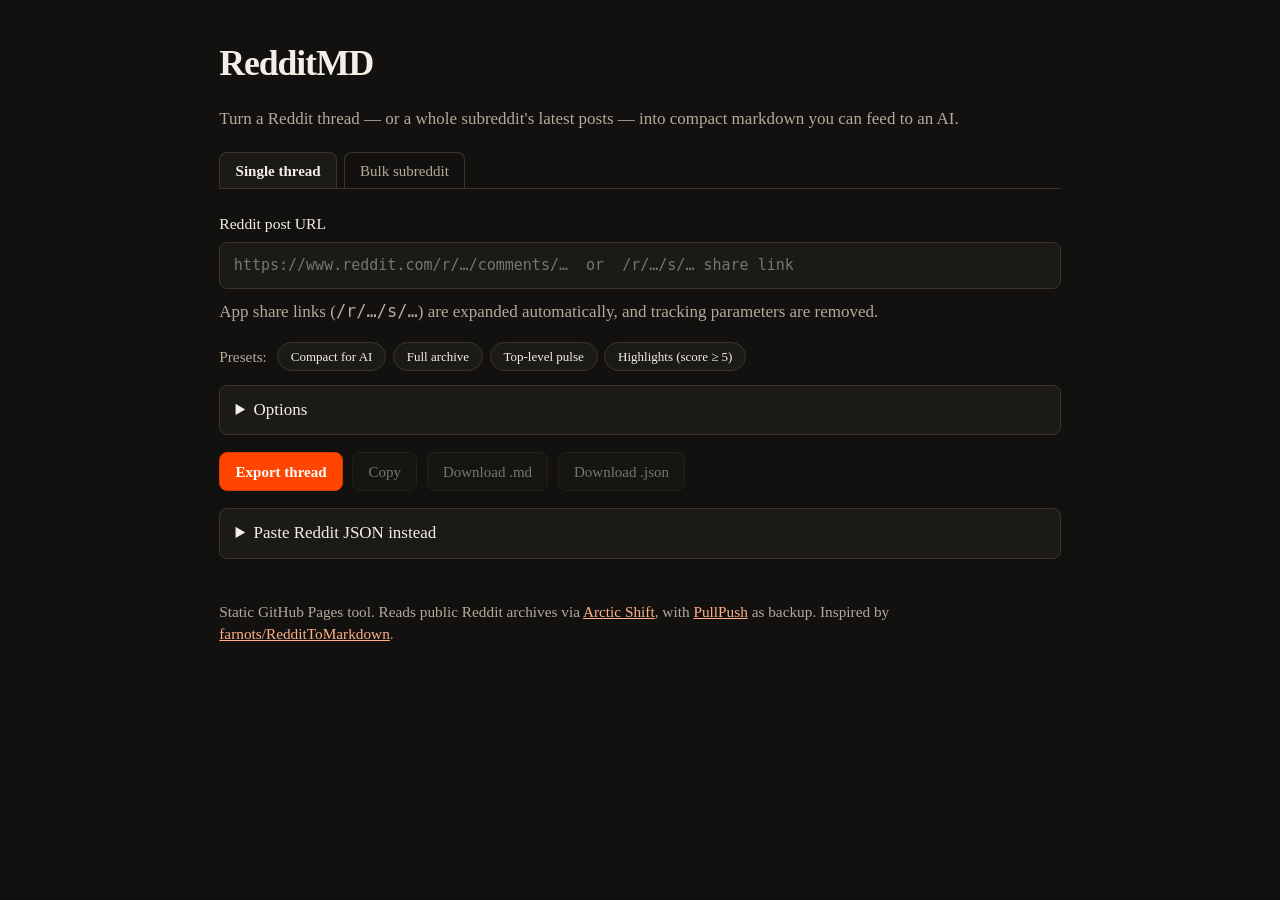
<file: index.html>
<!DOCTYPE html>
<html lang="en">
<head>
  <meta charset="utf-8" />
  <meta name="viewport" content="width=device-width, initial-scale=1" />
  <title>RedditMD</title>
  <meta name="description" content="Export Reddit threads to compact markdown for AI analysis." />
  <link rel="icon" href="data:image/svg+xml,<svg xmlns='http://www.w3.org/2000/svg' viewBox='0 0 100 100'><text y='.9em' font-size='90'>R</text></svg>" />
  <link rel="stylesheet" href="./styles.css" />
</head>
<body>
  <main class="wrap">
    <header class="hero">
      <h1>RedditMD</h1>
      <p>Turn a Reddit thread — or a whole subreddit's latest posts — into compact markdown you can feed to an AI.</p>
    </header>

    <div class="tabs" role="tablist">
      <button class="tab active" id="tabSingle" role="tab" type="button">Single thread</button>
      <button class="tab" id="tabBulk" role="tab" type="button">Bulk subreddit</button>
    </div>

    <section id="singlePane">
      <label class="field">
      <span>Reddit post URL</span>
      <input id="url" type="url" inputmode="url" placeholder="https://www.reddit.com/r/…/comments/…  or  /r/…/s/… share link" autocomplete="off" />
    </label>
    <p class="hint" style="margin-top:-0.4rem">App share links (<code>/r/…/s/…</code>) are expanded automatically, and tracking parameters are removed.</p>
    </section>

    <section id="bulkPane" hidden>
      <div class="field-row">
        <label class="field grow">
          <span>Subreddit</span>
          <input id="subreddit" type="text" placeholder="r/AskReddit or just AskReddit" autocomplete="off" />
        </label>
        <label class="field narrow">
          <span>How many latest posts</span>
          <input id="bulkCount" type="number" min="1" max="500" value="10" />
        </label>
      </div>
      <p class="hint">Pulls the newest posts and every comment thread. Large counts make big files — best run on desktop. Download as one combined <code>.md</code> or a <code>.zip</code> of per-post files.</p>
    </section>

    <div class="presets" id="presets">
      <span class="presets-label">Presets:</span>
      <button type="button" data-preset="ai" class="chip">Compact for AI</button>
      <button type="button" data-preset="full" class="chip">Full archive</button>
      <button type="button" data-preset="pulse" class="chip">Top-level pulse</button>
      <button type="button" data-preset="highlights" class="chip">Highlights (score ≥ 5)</button>
    </div>

    <details class="opts" id="optsPanel">
      <summary>Options</summary>
      <div class="opt-grid">
        <div class="num-grid">
          <label>Min score <input id="minScore" type="number" value="0" step="1" /></label>
          <label>Max comments <input id="maxComments" type="number" min="1" placeholder="all" /></label>
          <label>Max depth <input id="maxDepth" type="number" min="0" placeholder="all" /></label>
        </div>
        <label><input type="checkbox" id="topLevelOnly" /> Top-level comments only</label>
        <label><input type="checkbox" id="includeDeleted" /> Keep deleted / removed comments</label>
        <label><input type="checkbox" id="spaceTop" checked /> Blank line between top-level comments</label>
        <label><input type="checkbox" id="timestamps" /> Include timestamps</label>
        <label><input type="checkbox" id="commentLinks" /> Include comment permalinks</label>
        <label><input type="checkbox" id="markOp" checked /> Mark OP comments</label>
        <label><input type="checkbox" id="stripMedia" checked /> Strip images / gifs</label>
        <label><input type="checkbox" id="threadStats" checked /> Add a short thread summary for the AI</label>
        <label><input type="checkbox" id="loadAll" /> Try to retrieve missing / collapsed comments (slower)</label>
        <fieldset>
          <legend>Layout</legend>
          <label><input type="radio" name="style" value="compact" checked /> Compact (best for AI)</label>
          <label><input type="radio" name="style" value="tree" /> Tree</label>
          <label><input type="radio" name="style" value="list" /> Nested list</label>
        </fieldset>
        <fieldset>
          <legend>Sort</legend>
          <label><input type="radio" name="sort" value="score" checked /> Score</label>
          <label><input type="radio" name="sort" value="new" /> Newest</label>
          <label><input type="radio" name="sort" value="old" /> Oldest</label>
        </fieldset>
        <p class="hint">Exports use the fast comment tree by default. Turn on the slower completeness pass only when you need to chase comments the archive did not include; it needs a fresh export.</p>
      </div>
    </details>

    <div class="actions">
      <button id="exportBtn" class="primary" type="button">Export thread</button>
      <button id="cancelBtn" type="button" hidden>Cancel</button>
      <button id="copyBtn" type="button" disabled>Copy</button>
      <a id="downloadBtn" class="btn" aria-disabled="true">Download .md</a>
      <a id="jsonBtnDl" class="btn" aria-disabled="true">Download .json</a>
      <a id="zipBtn" class="btn" aria-disabled="true" hidden>Download .zip</a>
    </div>

    <div id="progress" class="progress" hidden><div id="progressBar" class="progress-bar"></div></div>
    <p id="status" class="status" hidden></p>
    <p id="stats" class="stats" hidden></p>

    <details id="jsonBox" class="opts">
      <summary>Paste Reddit JSON instead</summary>
      <p class="hint">If a brand-new post is missing from the archive, open the post, add <code>.json</code> to the URL, copy everything, and paste it here.</p>
      <textarea id="jsonInput" rows="6" placeholder='[{"kind":"Listing",...}]'></textarea>
      <button id="jsonBtn" type="button">Export from JSON</button>
    </details>

    <section id="outputBlock" hidden>
      <h2>Markdown</h2>
      <p id="previewNote" class="hint" hidden></p>
      <pre id="output"></pre>
    </section>

    <footer>
      <p>Static GitHub Pages tool. Reads public Reddit archives via <a href="https://arctic-shift.photon-reddit.com">Arctic Shift</a>, with <a href="https://pullpush.io">PullPush</a> as backup. Inspired by <a href="https://github.com/farnots/RedditToMarkdown">farnots/RedditToMarkdown</a>.</p>
    </footer>
  </main>
  <script src="./engine.js"></script>
  <script src="./app.js"></script>
</body>
</html>
</file>
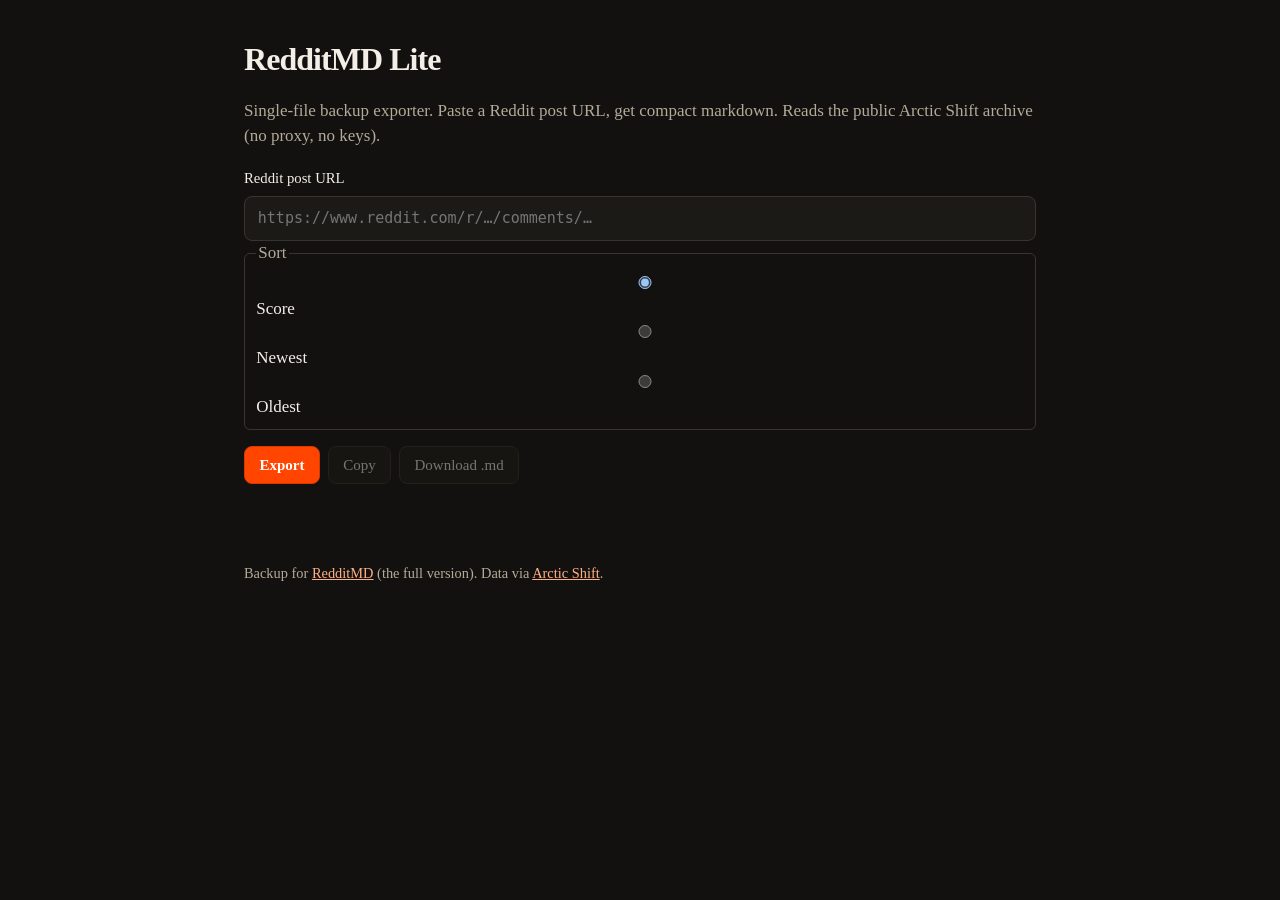
<file: RedditMDlite.html>
<!DOCTYPE html>
<html lang="en">
<head>
  <meta charset="utf-8" />
  <meta name="viewport" content="width=device-width, initial-scale=1" />
  <title>RedditMD Lite</title>
  <meta name="description" content="Minimal single-file Reddit thread to markdown exporter (backup)." />
  <link rel="icon" href="data:image/svg+xml,<svg xmlns='http://www.w3.org/2000/svg' viewBox='0 0 100 100'><text y='.9em' font-size='90'>R</text></svg>" />
  <style>
    :root { color-scheme: dark; --bg:#12110f; --panel:#1c1a17; --ink:#f3efe7; --muted:#b4aa99; --line:#3a342c; --accent:#ff4500; --ok:#9ad07a; --bad:#f0a0a0; --mono:ui-monospace,Menlo,Consolas,monospace; --sans:"Iowan Old Style",Palatino,Georgia,serif; }
    * { box-sizing: border-box; }
    body { margin:0; background:var(--bg); color:var(--ink); font:17px/1.45 var(--sans); }
    .wrap { max-width:52rem; margin:0 auto; padding:2.25rem 1.25rem 4rem; }
    h1 { margin:0 0 .35rem; font-size:2rem; letter-spacing:-.03em; }
    p.sub, .hint, footer { color:var(--muted); }
    label span { display:block; font-size:.92rem; margin:1.2rem 0 .4rem; }
    input, textarea { width:100%; border:1px solid var(--line); background:var(--panel); color:var(--ink); border-radius:8px; padding:.7rem .8rem; font:15px/1.4 var(--mono); }
    .row { display:flex; gap:.5rem; flex-wrap:wrap; margin:1rem 0; align-items:center; }
    button, a.btn { appearance:none; border:1px solid var(--line); background:var(--panel); color:var(--ink); border-radius:8px; padding:.55rem .9rem; font:15px/1.2 var(--sans); text-decoration:none; cursor:pointer; }
    button.primary { background:var(--accent); border-color:#d63a00; color:#fff; font-weight:650; }
    button:disabled, a.btn[aria-disabled="true"] { opacity:.45; pointer-events:none; }
    fieldset { border:1px solid var(--line); border-radius:6px; margin:0; padding:.4rem .7rem .6rem; }
    legend { color:var(--muted); }
    .status { min-height:1.3em; color:var(--muted); }
    .status.ok { color:var(--ok); } .status.bad { color:var(--bad); }
    pre { white-space:pre-wrap; word-break:break-word; background:var(--panel); border:1px solid var(--line); border-radius:8px; padding:1rem; font:13px/1.45 var(--mono); max-height:70vh; overflow:auto; }
    footer { margin-top:2.5rem; font-size:.9rem; }
    a { color:#ffb087; }
  </style>
</head>
<body>
  <div class="wrap">
    <h1>RedditMD Lite</h1>
    <p class="sub">Single-file backup exporter. Paste a Reddit post URL, get compact markdown. Reads the public Arctic Shift archive (no proxy, no keys).</p>

    <label><span>Reddit post URL</span>
      <input id="url" type="url" placeholder="https://www.reddit.com/r/…/comments/…" autocomplete="off" />
    </label>

    <fieldset>
      <legend>Sort</legend>
      <label style="display:inline"><input type="radio" name="sort" value="score" checked /> Score</label>
      <label style="display:inline"><input type="radio" name="sort" value="new" /> Newest</label>
      <label style="display:inline"><input type="radio" name="sort" value="old" /> Oldest</label>
    </fieldset>

    <div class="row">
      <button id="go" class="primary" type="button">Export</button>
      <button id="copy" type="button" disabled>Copy</button>
      <a id="dl" class="btn" aria-disabled="true">Download .md</a>
    </div>

    <p id="status" class="status"></p>
    <pre id="out" hidden></pre>

    <footer>
      <p>Backup for <a href="./index.html">RedditMD</a> (the full version). Data via <a href="https://arctic-shift.photon-reddit.com">Arctic Shift</a>.</p>
    </footer>
  </div>

  <script>
  var ARCTIC = "https://arctic-shift.photon-reddit.com/api";
  var $ = function (id) { return document.getElementById(id); };

  function setStatus(m, k) { var s = $("status"); s.textContent = m || ""; s.className = "status " + (k || ""); }

  function parseId(input) {
    var v = (input || "").trim();
    // Pull a reddit URL out of messy paste text.
    var m = v.match(/https?:\/\/(?:www\.|old\.|new\.|np\.|amp\.|m\.)?reddit\.com\/[^\s)\]>'"]+/i) ||
            v.match(/https?:\/\/redd\.it\/[^\s)\]>'"]+/i) ||
            v.match(/(?:www\.|old\.|new\.)?reddit\.com\/[^\s)\]>'"]+/i);
    if (m) v = m[0].replace(/[.,;:!?)]+$/, "");
    if (/^[a-z0-9]{4,10}$/i.test(v)) return v.toLowerCase();
    try {
      if (!/^https?:\/\//i.test(v)) v = "https://" + v;
      var u = new URL(v);
      // strip tracking
      ["utm_source","utm_medium","utm_campaign","utm_term","utm_content","utm_name","share_id","ref","ref_source"].forEach(function (k) { u.searchParams.delete(k); });
      if (u.hostname.replace(/^www\./, "") === "redd.it") return u.pathname.replace(/\//g, "").toLowerCase() || null;
      var parts = u.pathname.split("/").filter(Boolean);
      // share short links need the full app — point people there
      if ((parts[0] === "r" || parts[0] === "u") && parts[2] === "s" && parts[3]) return { share: "/" + parts[0] + "/" + parts[1] + "/s/" + parts[3] };
      if (parts[0] === "s" && parts[1]) return { share: "/s/" + parts[1] };
      var at = parts.indexOf("comments");
      if (at >= 0 && parts[at + 1]) return parts[at + 1].toLowerCase();
    } catch (e) {}
    return null;
  }

  async function getJson(url) {
    var res = await fetch(url, { headers: { Accept: "application/json" } });
    if (!res.ok) throw new Error("HTTP " + res.status);
    return res.json();
  }

  function childrenOf(node) {
    var r = node && node.data && node.data.replies;
    if (!r || typeof r === "string") return [];
    return (r.data && r.data.children) || [];
  }

  function sortNodes(nodes, sort) {
    nodes.sort(function (a, b) {
      var sa = Number((a.data && (a.data.score != null ? a.data.score : a.data.ups)) || 0);
      var sb = Number((b.data && (b.data.score != null ? b.data.score : b.data.ups)) || 0);
      var ca = Number((a.data && a.data.created_utc) || 0), cb = Number((b.data && b.data.created_utc) || 0);
      if (sort === "new") return cb - ca;
      if (sort === "old") return ca - cb;
      return sb - sa || ca - cb;
    });
    for (var i = 0; i < nodes.length; i++) sortNodes(childrenOf(nodes[i]), sort);
  }

  function fmt(utc) { if (!utc) return ""; var d = new Date(utc * 1000); return isNaN(d) ? "" : d.toISOString().slice(0, 16).replace("T", " ") + " UTC"; }

  function write(lines, nodes, depth, op) {
    for (var i = 0; i < nodes.length; i++) {
      var node = nodes[i];
      if (node.kind === "more") continue;
      var c = node.data || {};
      if (!c.body || c.body === "[deleted]" || c.body === "[removed]") { write(lines, childrenOf(node), depth, op); continue; }
      var pad = new Array(depth + 1).join("  ");
      var meta = ["u/" + (c.author || "[deleted]"), c.author && c.author === op ? "OP" : "", c.score != null ? "[" + c.score + "]" : ""].filter(Boolean).join(" ");
      lines.push(pad + meta);
      var body = String(c.body).replace(/\r\n/g, "\n").trim().split("\n");
      for (var b = 0; b < body.length; b++) lines.push(pad + body[b]);
      write(lines, childrenOf(node), depth + 1, op);
      if (depth === 0) lines.push("");
    }
  }

  function render(post, tree, sort) {
    sortNodes(tree, sort);
    var lines = [];
    lines.push("# " + (post.title || "(untitled)"));
    lines.push("");
    lines.push([post.subreddit ? "r/" + post.subreddit : "", post.author ? "u/" + post.author : "", fmt(post.created_utc), post.score != null ? "score " + post.score : ""].filter(Boolean).join(" · "));
    lines.push("https://www.reddit.com" + (post.permalink || "/comments/" + post.id));
    lines.push("");
    if (post.selftext) { lines.push(String(post.selftext).trim()); lines.push(""); }
    lines.push("---");
    lines.push("");
    write(lines, tree, 0, post.author);
    return lines.join("\n").replace(/\n{3,}/g, "\n\n").trim() + "\n";
  }

  async function resolveShare(shortPath) {
    try {
      var lookup = await getJson(ARCTIC + "/short_links?paths=" + shortPath.split("/").map(encodeURIComponent).join("/"));
      var rows = (lookup && lookup.data) || [];
      if (!Array.isArray(rows)) rows = [rows];
      for (var i = 0; i < rows.length; i++) {
        var dest = rows[i] && (rows[i].resolved_path || rows[i].url || rows[i].permalink);
        if (!dest) continue;
        if (dest.charAt(0) === "/") dest = "https://www.reddit.com" + dest;
        var id = parseId(dest);
        if (typeof id === "string") return id;
      }
    } catch (e) {}
    try {
      var res = await fetch("https://www.reddit.com" + shortPath, { redirect: "manual", headers: { Accept: "text/html" } });
      var loc = res.headers.get("Location") || "";
      var html = loc ? "" : await res.text();
      var href = loc || ((html.match(/href="([^"]+)"/) || [])[1] || "").replace(/&amp;/g, "&");
      if (href.charAt(0) === "/") href = "https://www.reddit.com" + href;
      var resolved = parseId(href);
      if (typeof resolved === "string") return resolved;
    } catch (e2) {}
    return null;
  }

  async function run() {
    var parsed = parseId($("url").value);
    var id = parsed;
    if (parsed && parsed.share) {
      setStatus("Expanding share link…");
      id = await resolveShare(parsed.share);
      if (!id) { setStatus("Couldn't expand that share link.", "bad"); return; }
    }
    if (!id) { setStatus("That does not look like a Reddit post URL.", "bad"); return; }
    $("go").disabled = true;
    setStatus("Fetching…");
    try {
      var postRes = await getJson(ARCTIC + "/posts/ids?ids=" + encodeURIComponent(id));
      var post = postRes && postRes.data && postRes.data[0];
      if (!post) throw new Error("Not in the archive yet — try the full version or a .json paste.");
      var treeRes = await getJson(ARCTIC + "/comments/tree?link_id=" + encodeURIComponent(id) + "&limit=25000&start_breadth=100&start_depth=40");
      var tree = (treeRes && treeRes.data) || [];
      var sort = (document.querySelector('input[name="sort"]:checked') || {}).value || "score";
      var md = render(post, tree, sort);
      $("out").textContent = md;
      $("out").hidden = false;
      var blob = new Blob([md], { type: "text/markdown;charset=utf-8" });
      var a = $("dl");
      a.href = URL.createObjectURL(blob);
      a.download = "r-" + (post.subreddit || "reddit") + "-" + id + ".md";
      a.removeAttribute("aria-disabled");
      $("copy").disabled = false;
      var n = 0; (function count(x){ for (var i=0;i<x.length;i++){ if (x[i].kind!=="more"){ n++; count(childrenOf(x[i])); } } })(tree);
      setStatus("Exported " + n + " comments.", "ok");
    } catch (e) {
      setStatus(e.message || String(e), "bad");
    } finally {
      $("go").disabled = false;
    }
  }

  $("go").addEventListener("click", run);
  $("url").addEventListener("keydown", function (e) { if (e.key === "Enter") run(); });
  $("copy").addEventListener("click", function () { navigator.clipboard.writeText($("out").textContent).then(function () { setStatus("Copied.", "ok"); }); });
  var pre = new URLSearchParams(location.search).get("url");
  if (pre) { $("url").value = pre; run(); }
  </script>
</body>
</html>
</file>
<file: styles.css>
:root {
  color-scheme: dark;
  --bg: #12110f;
  --panel: #1c1a17;
  --ink: #f3efe7;
  --muted: #b4aa99;
  --line: #3a342c;
  --accent: #ff4500;
  --ok: #9ad07a;
  --bad: #f0a0a0;
  --mono: "SFMono-Regular", ui-monospace, Menlo, Consolas, monospace;
  --sans: "Iowan Old Style", "Palatino Linotype", Palatino, Georgia, serif;
}

* { box-sizing: border-box; }

html, body {
  margin: 0;
  background: var(--bg);
  color: var(--ink);
  font: 17px/1.45 var(--sans);
}

.wrap {
  max-width: 52rem;
  margin: 0 auto;
  padding: 2.25rem 1.25rem 4rem;
}

.hero h1 {
  margin: 0 0 0.35rem;
  font-size: 2.1rem;
  letter-spacing: -0.03em;
}

.hero p, .hint, footer, .status, .stats {
  color: var(--muted);
}

.tabs {
  display: flex;
  gap: 0.4rem;
  margin: 1.2rem 0 0.2rem;
  border-bottom: 1px solid var(--line);
}

.tab {
  border: 1px solid var(--line);
  border-bottom: none;
  border-radius: 8px 8px 0 0;
  background: transparent;
  color: var(--muted);
  padding: 0.5rem 0.9rem;
  cursor: pointer;
  font: 15px/1.2 var(--sans);
}

.tab.active {
  background: var(--panel);
  color: var(--ink);
  font-weight: 650;
}

.field-row {
  display: flex;
  gap: 0.8rem;
  flex-wrap: wrap;
  align-items: flex-end;
}

.field.grow { flex: 1 1 16rem; }
.field.narrow { flex: 0 0 12rem; }

.presets {
  display: flex;
  flex-wrap: wrap;
  align-items: center;
  gap: 0.4rem;
  margin: 0.9rem 0 0.2rem;
}

.presets-label { color: var(--muted); font-size: 0.9rem; margin-right: 0.2rem; }

.chip {
  border: 1px solid var(--line);
  background: var(--panel);
  color: var(--ink);
  border-radius: 999px;
  padding: 0.35rem 0.75rem;
  font: 13px/1.2 var(--sans);
  cursor: pointer;
}

.chip:hover { border-color: var(--accent); }

.progress {
  height: 6px;
  border-radius: 999px;
  background: var(--panel);
  border: 1px solid var(--line);
  overflow: hidden;
  margin: 0.6rem 0 0.2rem;
}

.progress-bar {
  height: 100%;
  width: 0%;
  background: var(--accent);
  transition: width 0.2s ease;
}

.progress-bar.indeterminate {
  width: 35%;
  animation: slide 1.1s ease-in-out infinite;
}

@keyframes slide {
  0% { margin-left: -35%; }
  100% { margin-left: 100%; }
}

.field {
  display: grid;
  gap: 0.4rem;
  margin: 1.4rem 0 1rem;
}

.field span { font-size: 0.92rem; }

input[type="url"], input[type="number"], textarea {
  width: 100%;
  border: 1px solid var(--line);
  background: var(--panel);
  color: var(--ink);
  border-radius: 8px;
  padding: 0.7rem 0.8rem;
  font: 15px/1.4 var(--mono);
}

.num-grid {
  display: grid;
  grid-template-columns: repeat(auto-fit, minmax(9.5rem, 1fr));
  gap: 0.65rem;
}

.num-grid label {
  display: grid;
  gap: 0.3rem;
  color: var(--muted);
  font-size: 0.92rem;
}

.num-grid input { padding: 0.45rem 0.55rem; }

textarea { resize: vertical; }

.opts {
  border: 1px solid var(--line);
  border-radius: 8px;
  padding: 0.7rem 0.9rem;
  margin: 0.8rem 0;
  background: var(--panel);
}

.opts summary { cursor: pointer; }

.opt-grid {
  display: grid;
  gap: 0.55rem;
  margin-top: 0.75rem;
}

fieldset {
  border: 1px solid var(--line);
  border-radius: 6px;
  margin: 0;
  padding: 0.5rem 0.7rem 0.65rem;
}

legend { color: var(--muted); padding: 0 0.3rem; }

.actions {
  display: flex;
  flex-wrap: wrap;
  gap: 0.55rem;
  margin: 1rem 0;
}

button, .btn {
  appearance: none;
  border: 1px solid var(--line);
  background: var(--panel);
  color: var(--ink);
  border-radius: 8px;
  padding: 0.55rem 0.9rem;
  font: 15px/1.2 var(--sans);
  text-decoration: none;
  cursor: pointer;
}

button.primary {
  background: var(--accent);
  border-color: #d63a00;
  color: #fff;
  font-weight: 650;
}

button:disabled, .btn[aria-disabled="true"] {
  opacity: 0.45;
  pointer-events: none;
}

.status { min-height: 1.4em; margin: 0.2rem 0; }
.status.ok { color: var(--ok); }
.status.bad { color: var(--bad); }

.stats { margin: 0 0 1rem; font-size: 0.95rem; }

#outputBlock h2 { margin-bottom: 0.4rem; }

pre {
  white-space: pre-wrap;
  word-break: break-word;
  background: var(--panel);
  border: 1px solid var(--line);
  border-radius: 8px;
  padding: 1rem;
  font: 13px/1.45 var(--mono);
  max-height: 70vh;
  overflow: auto;
}

footer {
  margin-top: 2.5rem;
  font-size: 0.9rem;
}

a { color: #ffb087; }
</file>
